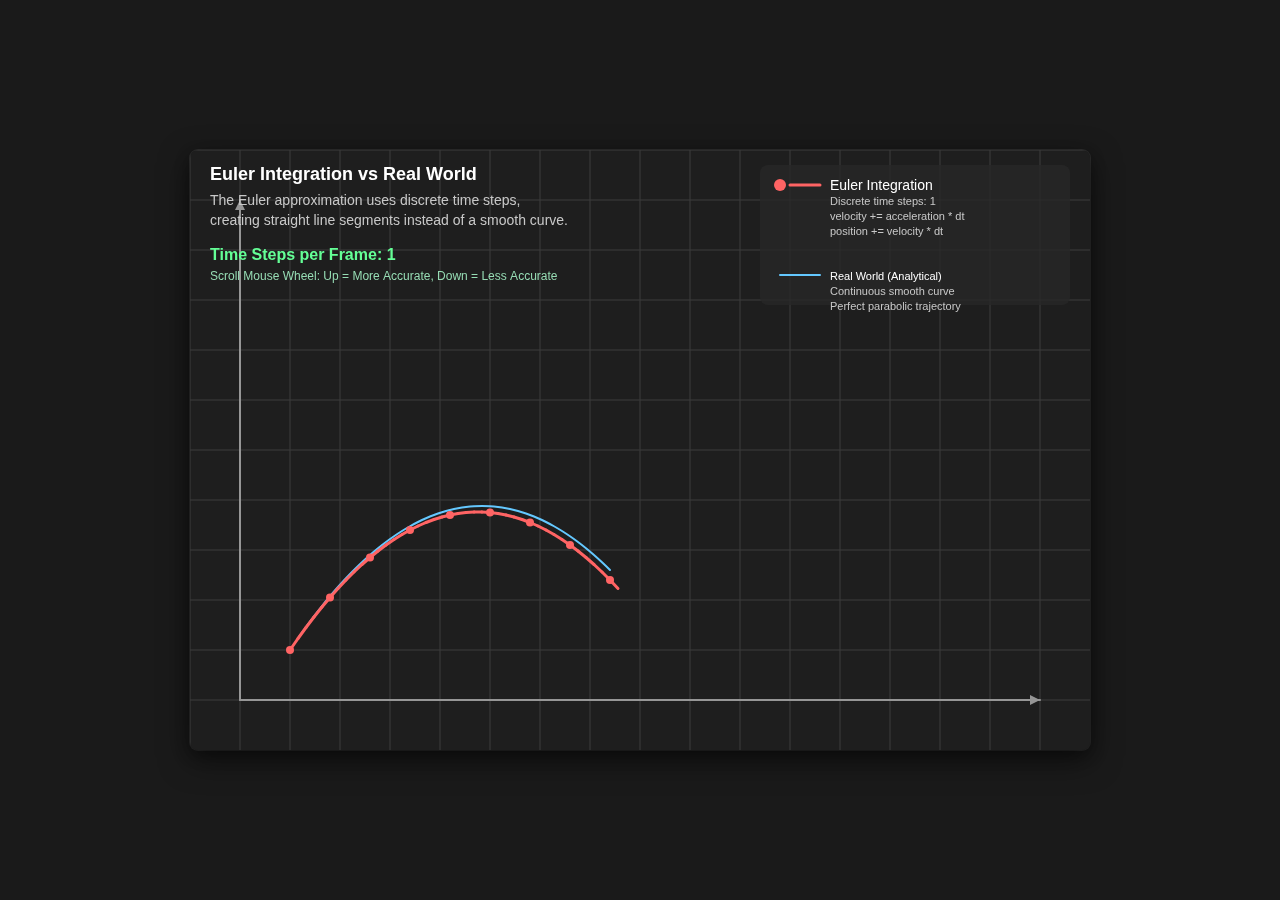
<file: PhysicsLibrary/IntegrationMethods/index.html>
<!DOCTYPE html>
<html lang="ko">
<head>
  <meta charset="utf-8">
  <meta name="viewport" content="width=device-width, initial-scale=1.0">
  <title>Integration Methods Comparison</title>
  <link rel="stylesheet" type="text/css" href="style.css">
  <script src="libraries/p5.min.js"></script>
</head>
<body>
  <script src="mover.js"></script>
  <script src="sketch.js"></script>
</body>
</html>
</file>
<file: PhysicsLibrary/IntegrationMethods/style.css>
html, body {
  margin: 0;
  padding: 0;
  height: 100%;
  display: flex;
  justify-content: center;
  align-items: center;
  background: #1a1a1a;
  font-family: 'Courier New', monospace;
}

canvas {
  display: block;
  box-shadow: 
    0 10px 30px rgba(0, 0, 0, 0.5),
    0 5px 15px rgba(0, 0, 0, 0.3),
    0 0 0 1px rgba(255, 255, 255, 0.1);
  border-radius: 8px;
}
</file>
